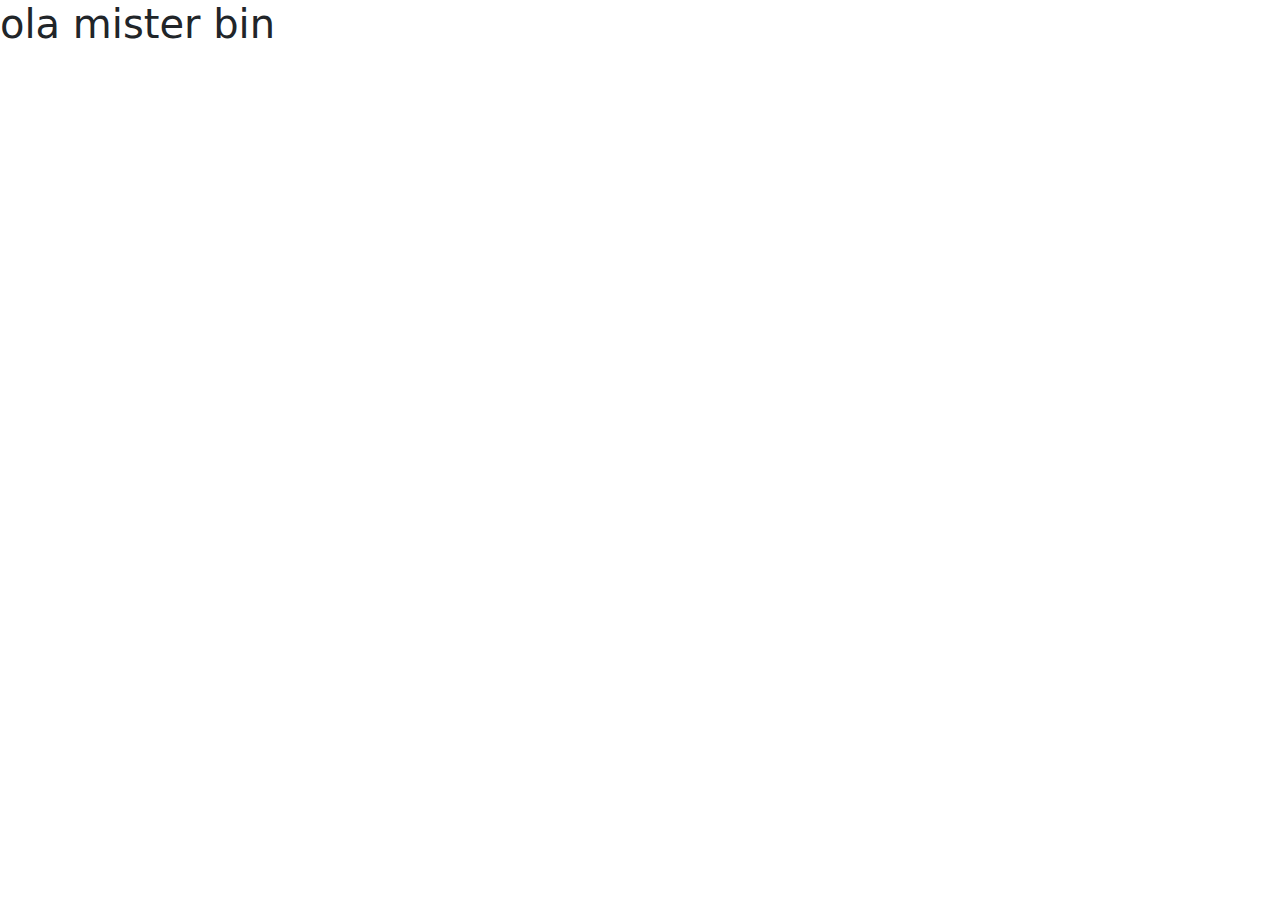
<file: Mastermind/index.html>
<!DOCTYPE html>
<html lang="es">
<head>
    <meta charset="UTF-8">
    <meta name="viewport" content="width=device-width, initial-scale=1.0">
    <title>Todo HTML & CSS</title>
    <link href="https://cdn.jsdelivr.net/npm/bootstrap@5.3.3/dist/css/bootstrap.min.css" rel="stylesheet" integrity="sha384-QWTKZyjpPEjISv5WaRU9OFeRpok6YctnYmDr5pNlyT2bRjXh0JMhjY6hW+ALEwIH" crossorigin="anonymous">
</head>
<body>
    <h1>ola mister bin</h1>

    <script src="https://cdn.jsdelivr.net/npm/bootstrap@5.3.3/dist/js/bootstrap.bundle.min.js" integrity="sha384-YvpcrYf0tY3lHB60NNkmXc5s9fDVZLESaAA55NDzOxhy9GkcIdslK1eN7N6jIeHz" crossorigin="anonymous"></script>
</body>
</html>
</file>
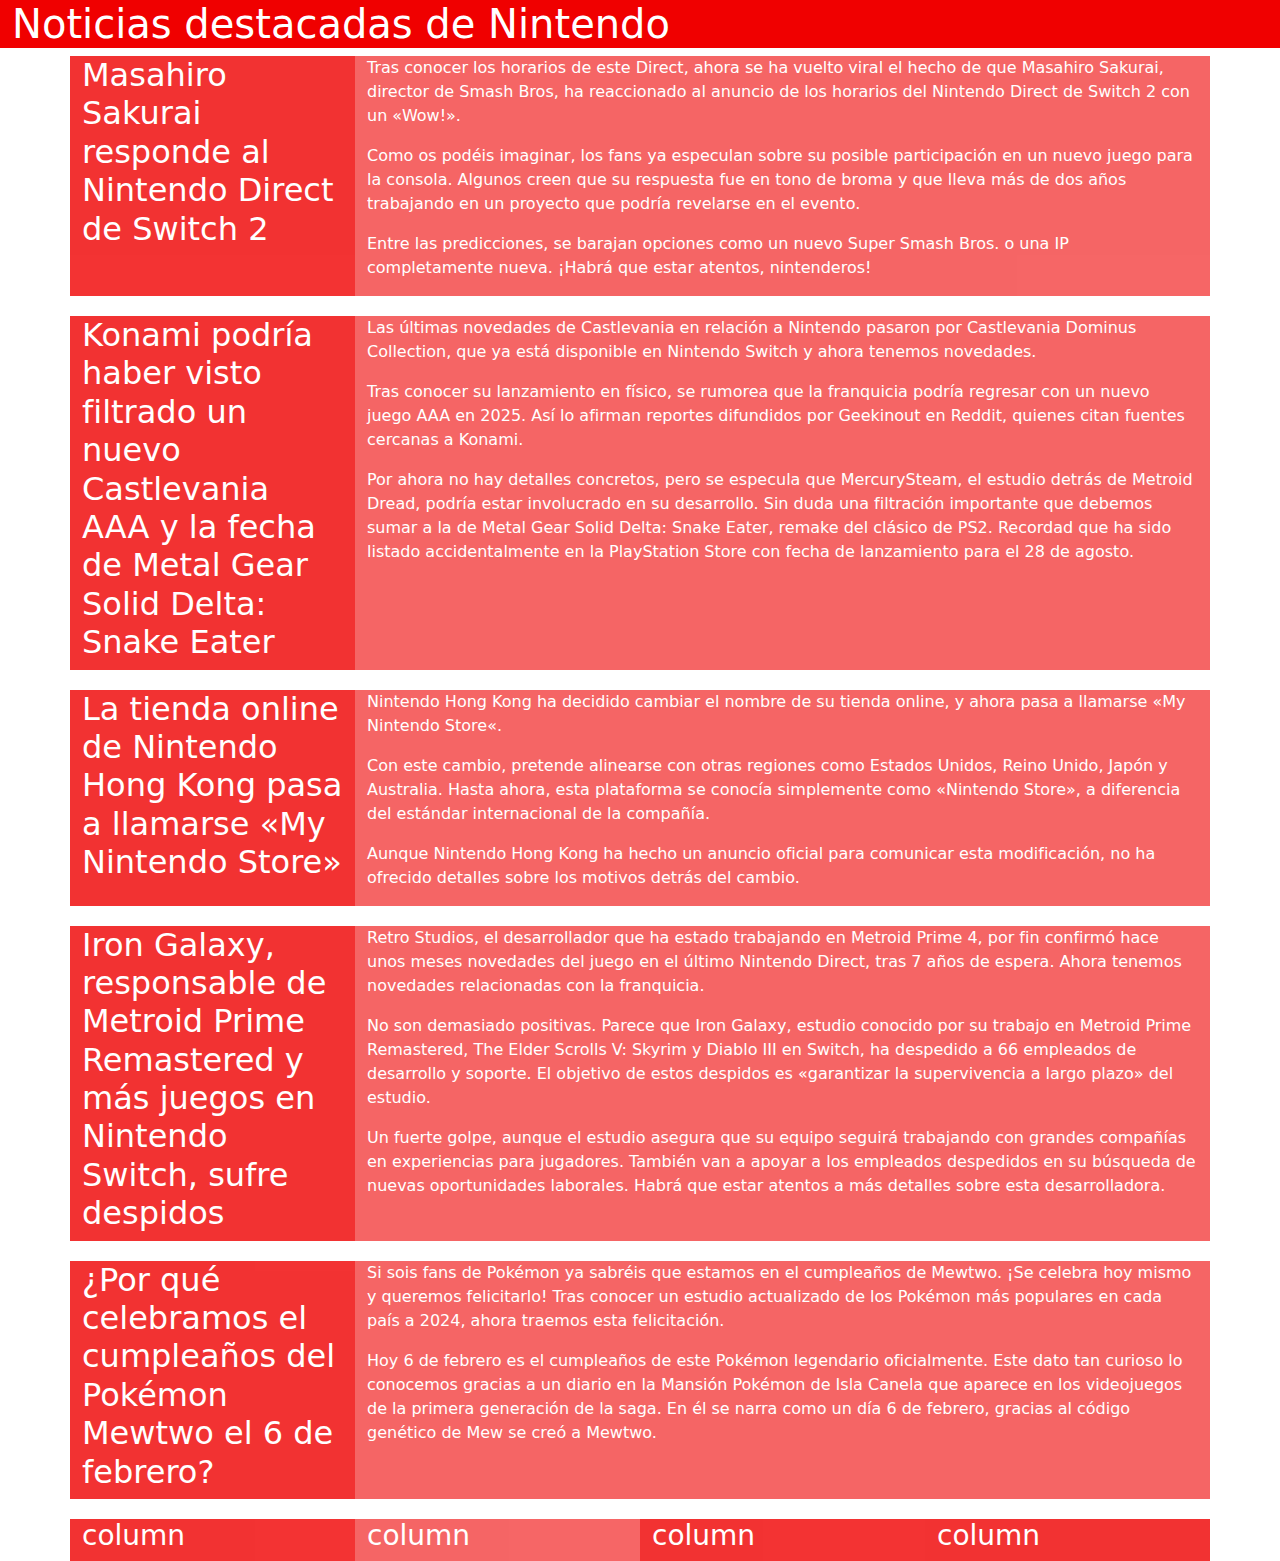
<file: proyectoParalelo/index.html>
<!DOCTYPE html>
<html lang="es">
<head>
    <meta charset="UTF-8">
    <meta name="viewport" content="width=device-width, initial-scale=1.0">
    <title>Proyecto en Paralelo</title>
    <link rel="stylesheet" href="./css/BootStrapCss/bootstrap.min.css">
    <link rel="stylesheet" href="./css/estilos.css">
</head>
<body>
    <header class="container-fluid color-red">
        <h1>Noticias destacadas de Nintendo</h1>
    </header>
    <main>
        <!--Noticias Destacadas-->
        <section class="container">
            <article class="row">
                <div class="col-sm-3 color-red80">
                    <h2>Masahiro Sakurai responde al Nintendo Direct de Switch 2</h2>
                </div>
                <div class="col-sm color-red60">
                    <p>Tras conocer los horarios de este Direct, ahora se ha vuelto viral el hecho de que Masahiro Sakurai, director de Smash Bros, ha reaccionado al anuncio de los horarios del Nintendo Direct de Switch 2 con un «Wow!».</p>
                    <p>Como os podéis imaginar, los fans ya especulan sobre su posible participación en un nuevo juego para la consola. Algunos creen que su respuesta fue en tono de broma y que lleva más de dos años trabajando en un proyecto que podría revelarse en el evento.</p>
                    <p>Entre las predicciones, se barajan opciones como un nuevo Super Smash Bros. o una IP completamente nueva. ¡Habrá que estar atentos, nintenderos!</p>
                </div>
            </article>
            <article class="row margintop20">
                <div class="col-sm-3 color-red80">
                    <h2>Konami podría haber visto filtrado un nuevo Castlevania AAA y la fecha de Metal Gear Solid Delta: Snake Eater</h2>
                </div>
                <div class="col-sm color-red60">
                    <p>Las últimas novedades de Castlevania en relación a Nintendo pasaron por Castlevania Dominus Collection, que ya está disponible en Nintendo Switch y ahora tenemos novedades.</p>
                    <p>Tras conocer su lanzamiento en físico, se rumorea que la franquicia podría regresar con un nuevo juego AAA en 2025. Así lo afirman reportes difundidos por Geekinout en Reddit, quienes citan fuentes cercanas a Konami.</p>
                    <p>Por ahora no hay detalles concretos, pero se especula que MercurySteam, el estudio detrás de Metroid Dread, podría estar involucrado en su desarrollo. Sin duda una filtración importante que debemos sumar a la de Metal Gear Solid Delta: Snake Eater, remake del clásico de PS2. Recordad que ha sido listado accidentalmente en la PlayStation Store con fecha de lanzamiento para el 28 de agosto.</p>
                </div>
            </article>
            <article class="row margintop20">
                <div class="col-sm-3 color-red80">
                    <h2>La tienda online de Nintendo Hong Kong pasa a llamarse «My Nintendo Store»</h2>
                </div>
                <div class="col-sm color-red60">
                    <p>Nintendo Hong Kong ha decidido cambiar el nombre de su tienda online, y ahora pasa a llamarse «My Nintendo Store«.</p>
                    <p>Con este cambio, pretende alinearse con otras regiones como Estados Unidos, Reino Unido, Japón y Australia.  Hasta ahora, esta plataforma se conocía simplemente como «Nintendo Store», a diferencia del estándar internacional de la compañía.</p>
                    <p>Aunque Nintendo Hong Kong ha hecho un anuncio oficial para comunicar esta modificación, no ha ofrecido detalles sobre los motivos detrás del cambio.</p>
                </div>
            </article>
            <article class="row margintop20">
                <div class="col-sm-3 color-red80">
                    <h2>Iron Galaxy, responsable de Metroid Prime Remastered y más juegos en Nintendo Switch, sufre despidos</h2>
                </div>
                <div class="col-sm color-red60">
                    <p>Retro Studios, el desarrollador que ha estado trabajando en Metroid Prime 4, por fin confirmó hace unos meses novedades del juego en el último Nintendo Direct, tras 7 años de espera. Ahora tenemos novedades relacionadas con la franquicia.</p>
                    <p>No son demasiado positivas. Parece que Iron Galaxy, estudio conocido por su trabajo en Metroid Prime Remastered, The Elder Scrolls V: Skyrim y Diablo III en Switch, ha despedido a 66 empleados de desarrollo y soporte. El objetivo de estos despidos es «garantizar la supervivencia a largo plazo» del estudio.</p>
                    <p>Un fuerte golpe, aunque el estudio asegura que su equipo seguirá trabajando con grandes compañías en experiencias para jugadores. También van a apoyar a los empleados despedidos en su búsqueda de nuevas oportunidades laborales. Habrá que estar atentos a más detalles sobre esta desarrolladora.</p>
                </div>
            </article>
            <article class="row margintop20">
                <div class="col-sm-3 color-red80">
                    <h2>¿Por qué celebramos el cumpleaños del Pokémon Mewtwo el 6 de febrero?</h2>
                </div>
                <div class="col-sm color-red60">
                    <p>Si sois fans de Pokémon ya sabréis que estamos en el cumpleaños de Mewtwo. ¡Se celebra hoy mismo y queremos felicitarlo! Tras conocer un estudio actualizado de los Pokémon más populares en cada país a 2024, ahora traemos esta felicitación.</p>
                    <p>Hoy 6 de febrero es el cumpleaños de este Pokémon legendario oficialmente. Este dato tan curioso lo conocemos gracias a un diario en la Mansión Pokémon de Isla Canela que aparece en los videojuegos de la primera generación de la saga. En él se narra como un día 6 de febrero, gracias al código genético de Mew se creó a Mewtwo.</p>
                </div>
            </article>
        </section>
        <!--Noticias Destacadas-->
        <!--Row Colums-->
        <section class="container margintop20">
            <article class="row row-cols-1 row-cols-sm-2 row-cols-md-3 row-cols-lg-4">
                <div class="col color-red80">
                    <h3>column</h3>
                </div>
                <div class="col color-red60">
                    <h3>column</h3>
                </div>
                <div class="col color-red80">
                    <h3>column</h3>
                </div>
                <div class="col color-red80">
                    <h3>column</h3>
                </div>
            </article>
        </section>
    </main>
    <script src="./js/BootStrapJs/bootstrap.bundle.min.js"></script>
</body>
</html>
</file>
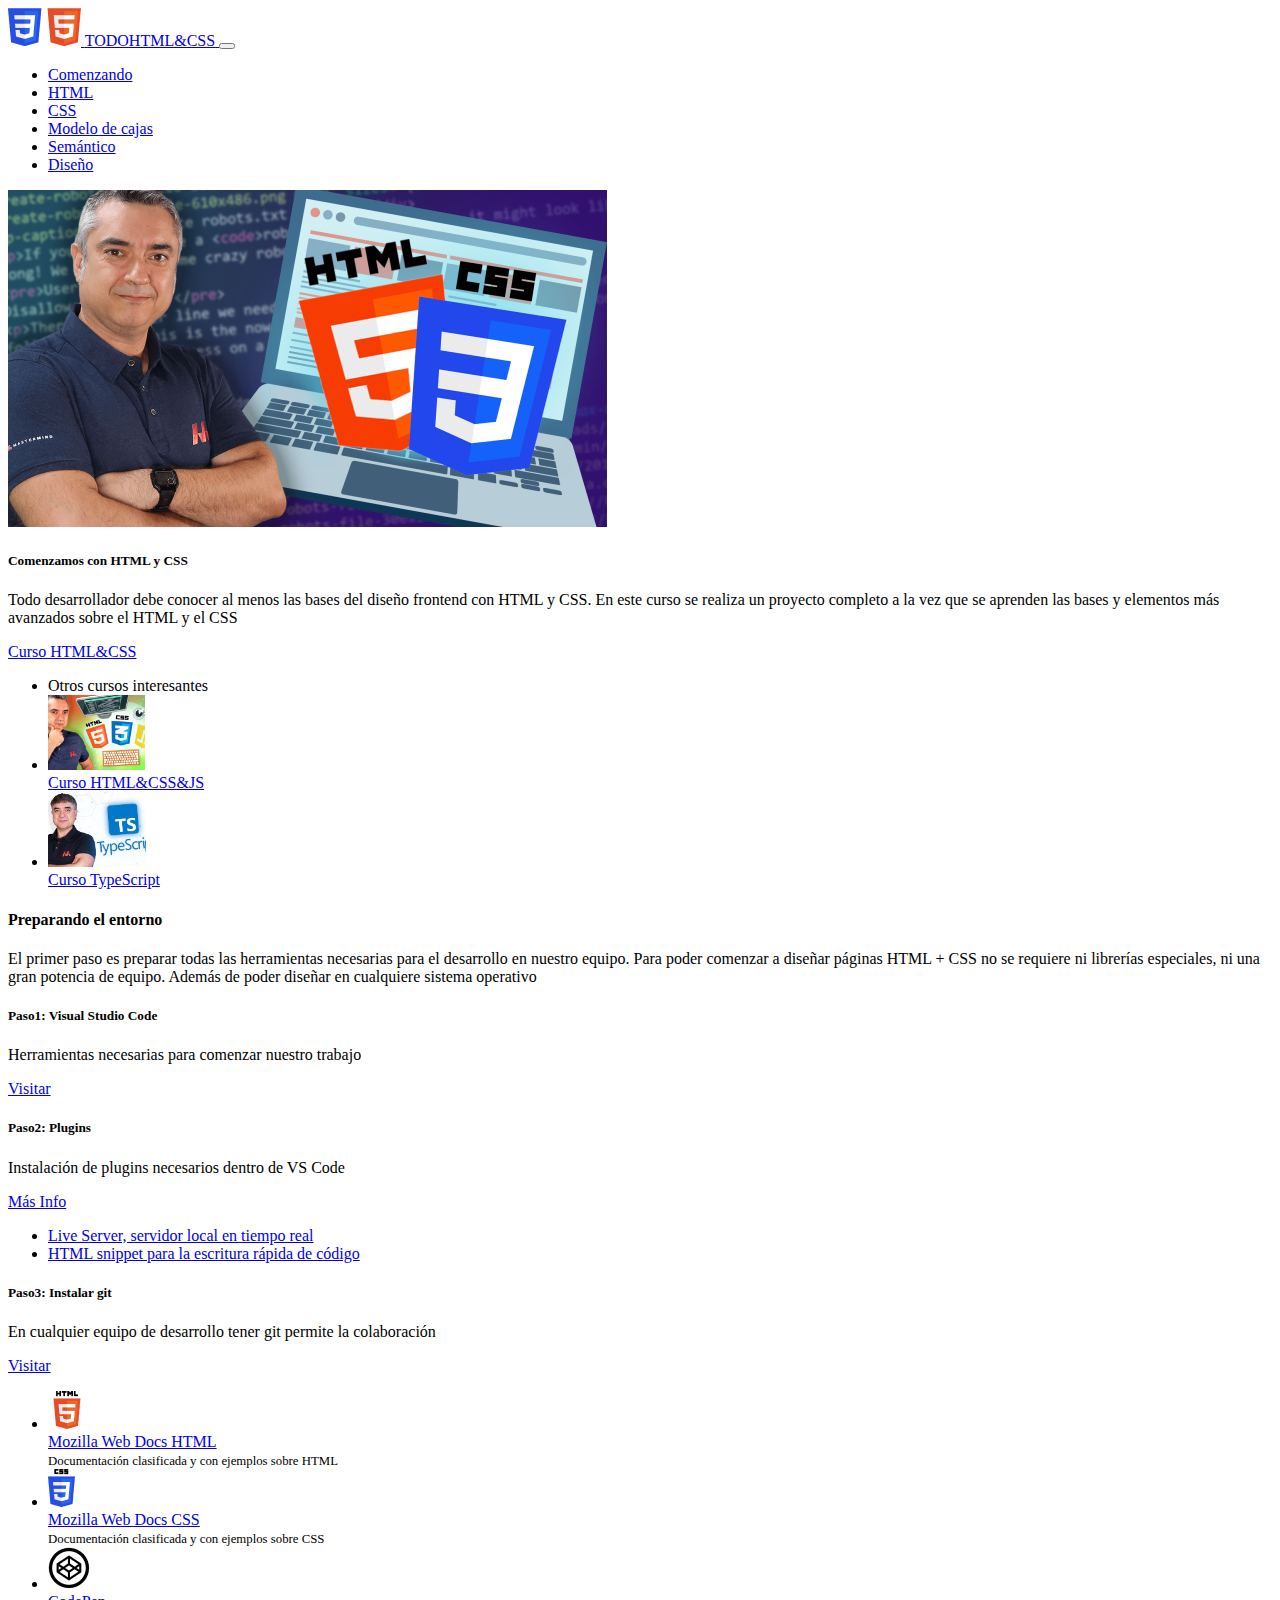
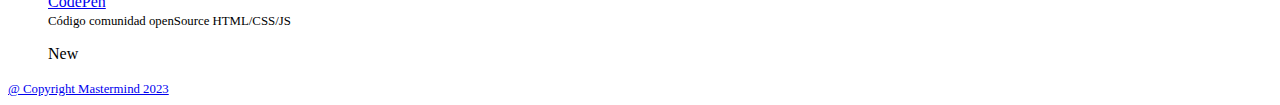
<file: todoHTMLCSS/index.html>
<!DOCTYPE html>
<html lang="es">
<head>
    <meta charset="UTF-8">
    <meta name="viewport" content="width=device-width, initial-scale=1.0">
    <title>Todo HTML&CSS</title>
    <link href="https://cdn.jsdelivr.net/npm/bootstrap@5.3.0/dist/css/bootstrap.min.css" rel="stylesheet" integrity="sha384-9ndCyUaIbzAi2FUVXJi0CjmCapSmO7SnpJef0486qhLnuZ2cdeRhO02iuK6FUUVM" crossorigin="anonymous">
    <link rel="stylesheet" href="./css/estilos.css">
</head>
<body class="bg-secondary-subtle">
    <nav class="navbar bg-dark navbar-expand-lg" data-bs-theme="dark">
        <div class="container-fluid">
          <a class="navbar-brand p-0" href="index.html">
            <img src="./img/logo_web.png" alt="LOGO HTML&CSS"> <span class="align-middle">TODOHTML&CSS</span>
          </a>
          <button class="navbar-toggler" type="button" data-bs-toggle="collapse" data-bs-target="#navbarNav" aria-controls="navbarNav" aria-expanded="false" aria-label="Toggle navigation">
            <span class="navbar-toggler-icon"></span>
          </button>
          <div class="collapse navbar-collapse" id="navbarNav">
            <ul class="navbar-nav">
              <li class="nav-item">
                <a class="nav-link active" aria-current="page" href="#">Comenzando</a>
              </li>
              <li class="nav-item">
                <a class="nav-link" href="#">HTML</a>
              </li>
              <li class="nav-item">
                <a class="nav-link" href="#">CSS</a>
              </li>
              <li class="nav-item">
                <a class="nav-link" href="#">Modelo de cajas</a>
              </li>
              <li class="nav-item">
                <a class="nav-link" href="#">Semántico</a>
              </li>
              <li class="nav-item">
                <a class="nav-link" href="#">Diseño</a>
              </li>
            </ul>
          </div>
        </div>
    </nav>
    <main class="container mt-3">
        <div class="row">
            <!--COLUMNA CURSO-->
            <div class="col">
                <div class="card">
                    <img src="./img/miniaturaCurso.png" class="card-img-top" alt="Curso HTML_CSS">
                    <div class="card-body">
                      <h5 class="card-title">Comenzamos con HTML y CSS</h5>
                      <p class="card-text">Todo desarrollador debe conocer al menos las bases del diseño frontend con HTML y CSS. En este curso se realiza un proyecto completo a la vez que se aprenden las bases y elementos más avanzados sobre el HTML y el CSS</p>
                      <a href="https://www.mastermind.ac/courses/take/crea-paginas-web-con-html-css/lessons/37566441-comenzamos" class="btn btn-danger">Curso HTML&CSS</a>
                    </div>
                    <ul class="list-group list-group-flush">
                      <li class="list-group-item text-bg-dark">Otros cursos interesantes</li>
                      <li class="list-group-item p-0">
                        <div class="row">
                            <div class="col-auto">
                                <img src="./img/js_miniatura.png" alt="Miniatura JS" height="75px">
                            </div>
                            <div class="col align-self-center">
                                <a href="https://www.mastermind.ac/courses/take/frontend-con-html-css-y-js/lessons/38864505-bienvenido-a-frontend-con-html-css-y-js">Curso HTML&CSS&JS</a>
                            </div>
                        </div>
                      </li>
                      <li class="list-group-item p-0">
                        <div class="row">
                            <div class="col-auto">
                                <img src="./img/ts_miniatura.jpg" alt="Miniatura JS" height="75px">
                            </div>
                            <div class="col align-self-center">
                                <a href="https://www.mastermind.ac/courses/take/fundamentos-de-typescript/lessons/42111672-presentacion-del-curso">Curso TypeScript</a>
                            </div>
                        </div>
                      </li>
                    </ul>
                </div>
            </div>
            <!--COLUMNA CURSO-->
            <!--COLUMNA ENTORNO-->
            <div class="col  bg-body">
                <h4>Preparando el entorno</h4>
                <p>El primer paso es preparar todas las herramientas necesarias para el desarrollo en nuestro equipo. Para poder comenzar a diseñar páginas HTML + CSS <span class="fw-bold">no se requiere ni librerías especiales</span>, ni una gran potencia de equipo. Además de poder diseñar en cualquiere sistema operativo</p>
                <h5>Paso1: Visual Studio Code</h5>
                <p>Herramientas necesarias para comenzar nuestro trabajo</p>
                <a class="btn btn-primary" href="https://code.visualstudio.com/" role="button">Visitar</a>
                <h5>Paso2: Plugins</h5>
                <p>Instalación de plugins necesarios dentro de VS Code</p>
                <a href="#collapseExample" class="btn btn-danger" data-bs-toggle="collapse" role="button" aria-expanded="false" aria-controls="collapseExample">Más Info</a>
                <div class="collapse my-1" id="collapseExample">
                    <div class="card card-body">
                      <ul>
                        <li><a href="https://marketplace.visualstudio.com/items?itemName=ritwickdey.LiveServer">Live Server, servidor local en tiempo real</a></li>
                        <li><a href="https://marketplace.visualstudio.com/items?itemName=abusaidm.html-snippets">HTML snippet para la escritura rápida de código</a></li>
                      </ul>
                    </div>
                </div>
                <h5>Paso3: Instalar git</h5>
                <p>En cualquier equipo de desarrollo tener git permite la colaboración</p>
                <a href="https://git-scm.com/" class="btn btn-primary">Visitar</a>
            </div>
            <!--COLUMNA ENTORNO-->
            <!--COLUMNA DOCUMENTACION-->
            <div class="col">
                <div class="card">
                    <ul class="list-group list-group-flush">
                      <li class="list-group-item">
                        <div class="row">
                            <div class="col-2 align-self-center"><img src="./img/logo01.png" alt="Logo HTML5"> </div>
                            <div class="col-10">
                                <div class="row fw-semibold"><a href="https://developer.mozilla.org/es/docs/Web/HTML" class="p-0 link-underline link-underline-opacity-25 stretched-link">Mozilla Web Docs HTML</a></div>
                                <div class="row"><small class="p-0 muyPequenyo text-body-secondary">Documentación clasificada y con ejemplos sobre HTML</small></div>
                            </div>
                        </div>
                      </li>
                      <li class="list-group-item">
                        <div class="row">
                            <div class="col-2 align-self-center ps-3"><img src="./img/logo02.png" alt="Logo HTML5"> </div>
                            <div class="col-10">
                                <div class="row fw-semibold"><a href="https://developer.mozilla.org/es/docs/Web/CSS" class="p-0 link-underline link-underline-opacity-25 stretched-link">Mozilla Web Docs CSS</a></div>
                                <div class="row"><small class="p-0 muyPequenyo text-body-secondary">Documentación clasificada y con ejemplos sobre CSS</small></div>
                            </div>
                        </div>
                      </li>
                      <li class="list-group-item">
                        <div class="row">
                            <div class="col-2 align-self-center"><img src="./img/logo03.png" alt="Logo HTML5"> </div>
                            <div class="col-auto">
                                <div class="row fw-semibold"><a href="https://codepen.io/" class="p-0 link-underline link-underline-opacity-25 stretched-link">CodePen</a></div>
                                <div class="row"><small class="p-0 muyPequenyo text-body-secondary">Código comunidad openSource HTML/CSS/JS</small></div>
                            </div>
                            <div class="col-auto align-self-center">
                                <p class="badge bg-danger m-0">New</p>
                            </div>
                        </div>
                      </li>
                    </ul>
                  </div>
            </div>
            <!--COLUMNA DOCUMENTACION-->
        </div>
    </main>
    <footer class="navbar fixed-bottom bg-dark" data-bs-theme="dark">
        <div class="container-fluid">
          <a class="navbar-brand" href="mind.ac/inicio"><small class="p-0 muyPequenyo text-body-secondary">@ Copyright Mastermind 2023</small></a>
        </div>
    </footer>
    <script src="https://cdn.jsdelivr.net/npm/bootstrap@5.3.0/dist/js/bootstrap.bundle.min.js" integrity="sha384-geWF76RCwLtnZ8qwWowPQNguL3RmwHVBC9FhGdlKrxdiJJigb/j/68SIy3Te4Bkz" crossorigin="anonymous"></script>    
</body>
</html>
</file>
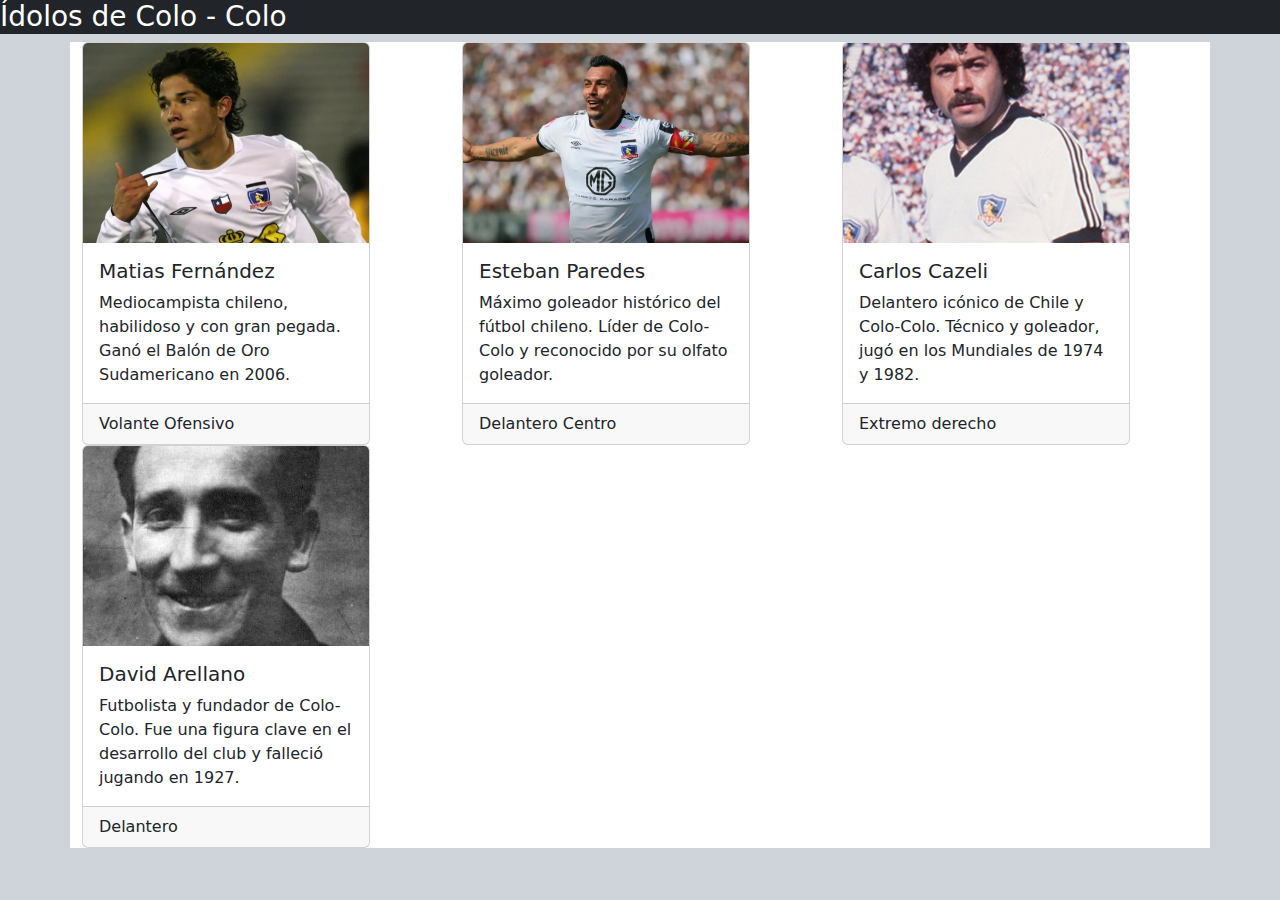
<file: proyectoParalelo/card.html>
<!DOCTYPE html>
<html lang="es">
<head>
    <meta charset="UTF-8">
    <meta name="viewport" content="width=device-width, initial-scale=1.0">
    <title>ídolos de Colo - Colo</title>
    <link href="https://cdn.jsdelivr.net/npm/bootstrap@5.3.3/dist/css/bootstrap.min.css" rel="stylesheet" integrity="sha384-QWTKZyjpPEjISv5WaRU9OFeRpok6YctnYmDr5pNlyT2bRjXh0JMhjY6hW+ALEwIH" crossorigin="anonymous">
    <link rel="stylesheet" href="./css/estilos.css">
</head>
<body class="bg-dark-subtle">
    <nav class="content-fluid text-bg-dark">
        <h3>Ídolos de Colo - Colo</h3>
    </nav>
    <main class="container bg-body " >
        <div class="row">
            <div class="col">
                <div class="card h-100" style="width: 18rem;">
                    <img src="./img/matias-fernandez.png" class="card-img-top cover-fill" alt="...">
                    <div class="card-body">
                      <h5 class="card-title">Matias Fernández</h5>
                      <p class="card-text">Mediocampista chileno, habilidoso y con gran pegada. Ganó el Balón de Oro Sudamericano en 2006.</p>
                    </div>
                    <div class="card-footer">
                        Volante Ofensivo
                    </div>
                  </div>
            </div>
            <div class="col">
                <div class="card h-100" style="width: 18rem;">
                    <img src="./img/esteban-paredes.png" class="card-img-top cover-fill" alt="...">
                    <div class="card-body">
                      <h5 class="card-title">Esteban Paredes</h5>
                      <p class="card-text"> Máximo goleador histórico del fútbol chileno. Líder de Colo-Colo y reconocido por su olfato goleador.</p>
                    </div>
                    <div class="card-footer">
                        Delantero Centro
                    </div>
                  </div>
            </div>
            <div class="col">
                <div class="card h-100" style="width: 18rem;">
                    <img src="./img/carlos-caszely.jpg" class="card-img-top cover-fill" alt="...">
                    <div class="card-body">
                      <h5 class="card-title">Carlos Cazeli</h5>
                      <p class="card-text">Delantero icónico de Chile y Colo-Colo. Técnico y goleador, jugó en los Mundiales de 1974 y 1982.</p>
                    </div>
                    <div class="card-footer">
                        Extremo derecho
                    </div>
                  </div>
            </div>
            <div class="col">
                <div class="card h-100" style="width: 18rem;">
                    <img src="./img/david-arellano.PNG" class="card-img-top cover-fill" alt="...">
                    <div class="card-body">
                      <h5 class="card-title">David Arellano</h5>
                      <p class="card-text">Futbolista y fundador de Colo-Colo. Fue una figura clave en el desarrollo del club y falleció jugando en 1927.</p>
                    </div>
                    <div class="card-footer">
                        Delantero
                    </div>
                  </div>
            </div>
        </div>
    </main>
    <script src="https://cdn.jsdelivr.net/npm/bootstrap@5.3.3/dist/js/bootstrap.bundle.min.js" integrity="sha384-YvpcrYf0tY3lHB60NNkmXc5s9fDVZLESaAA55NDzOxhy9GkcIdslK1eN7N6jIeHz" crossorigin="anonymous"></script>
</body>
</html>
</file>
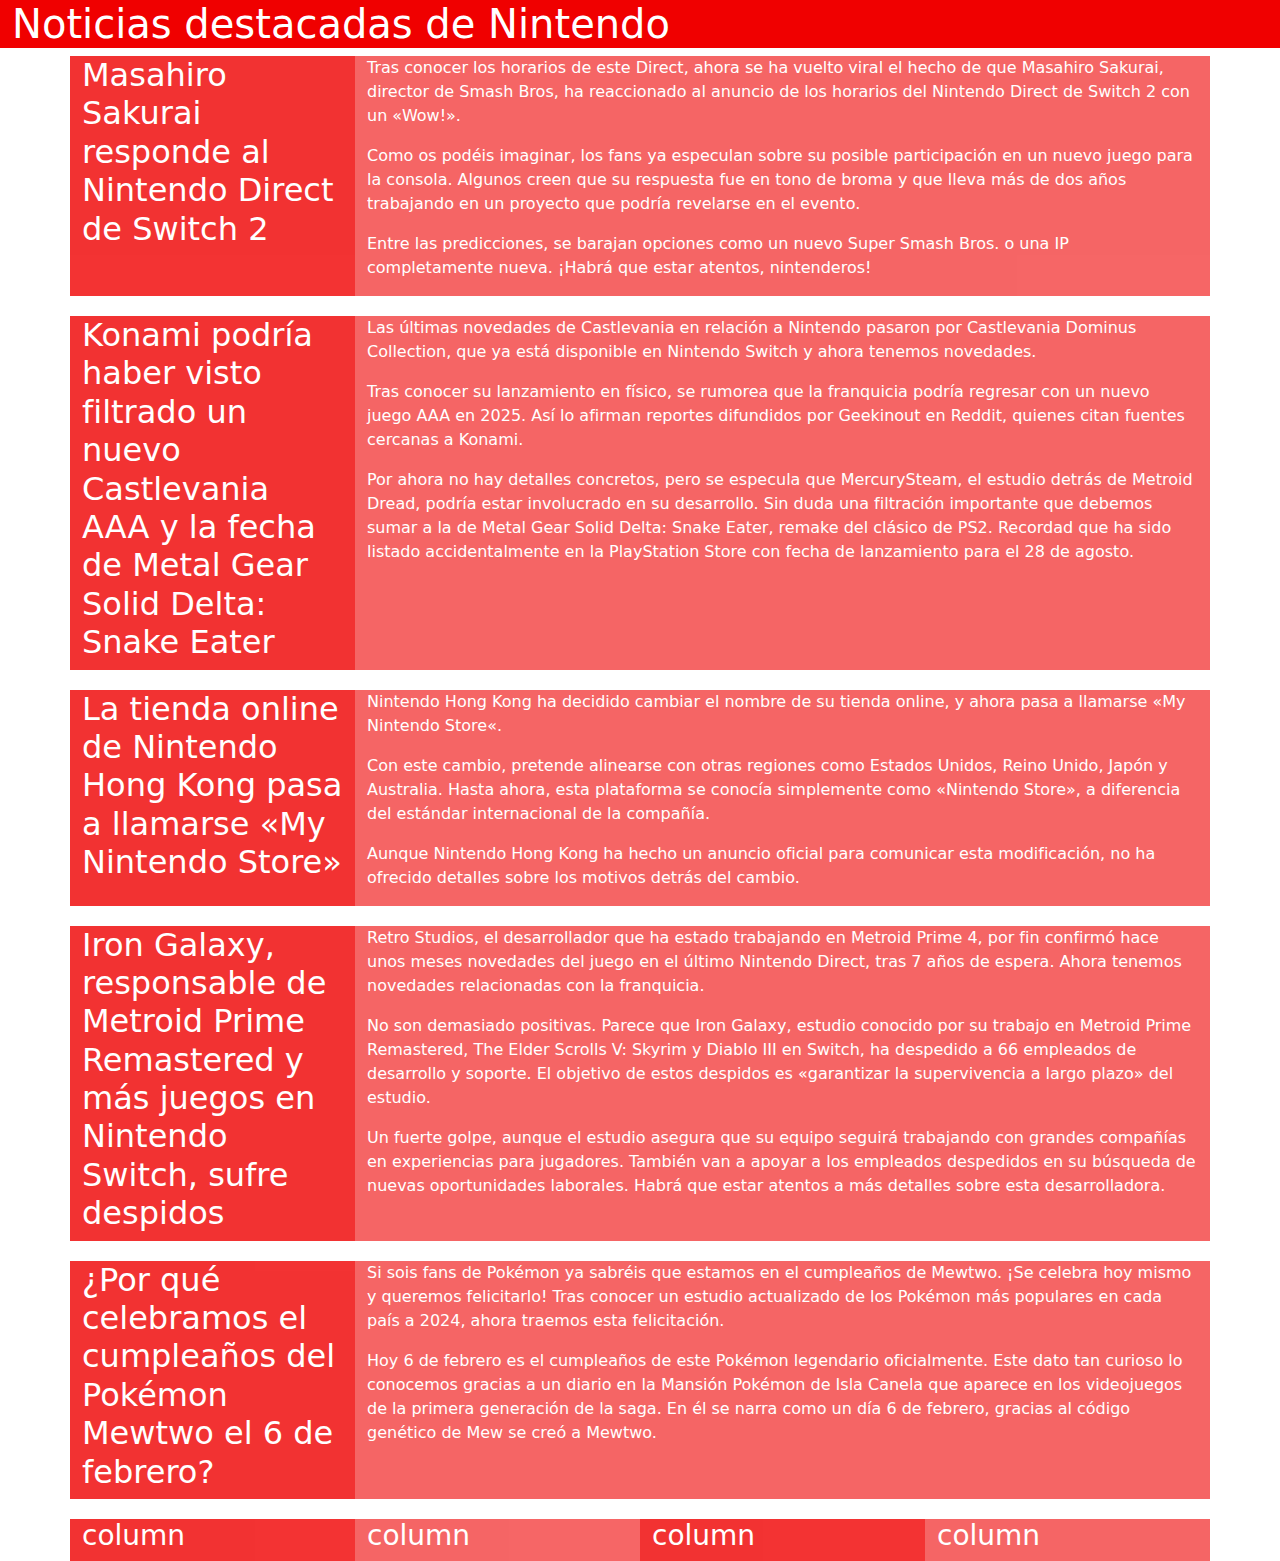
<file: proyectoParalelo/conatiner.html>
<!DOCTYPE html>
<html lang="es">
<head>
    <meta charset="UTF-8">
    <meta name="viewport" content="width=device-width, initial-scale=1.0">
    <title>Proyecto en Paralelo</title>
    <link rel="stylesheet" href="./css/BootStrapCss/bootstrap.min.css">
    <link rel="stylesheet" href="./css/estilos.css">
</head>
<body>
    <header class="container-fluid color-red">
        <h1>Noticias destacadas de Nintendo</h1>
    </header>
    <main>
        <!--Noticias Destacadas-->
        <section class="container">
            <article class="row">
                <div class="col-sm-3 color-red80">
                    <h2>Masahiro Sakurai responde al Nintendo Direct de Switch 2</h2>
                </div>
                <div class="col-sm color-red60">
                    <p>Tras conocer los horarios de este Direct, ahora se ha vuelto viral el hecho de que Masahiro Sakurai, director de Smash Bros, ha reaccionado al anuncio de los horarios del Nintendo Direct de Switch 2 con un «Wow!».</p>
                    <p>Como os podéis imaginar, los fans ya especulan sobre su posible participación en un nuevo juego para la consola. Algunos creen que su respuesta fue en tono de broma y que lleva más de dos años trabajando en un proyecto que podría revelarse en el evento.</p>
                    <p>Entre las predicciones, se barajan opciones como un nuevo Super Smash Bros. o una IP completamente nueva. ¡Habrá que estar atentos, nintenderos!</p>
                </div>
            </article>
            <article class="row margintop20">
                <div class="col-sm-3 color-red80">
                    <h2>Konami podría haber visto filtrado un nuevo Castlevania AAA y la fecha de Metal Gear Solid Delta: Snake Eater</h2>
                </div>
                <div class="col-sm color-red60">
                    <p>Las últimas novedades de Castlevania en relación a Nintendo pasaron por Castlevania Dominus Collection, que ya está disponible en Nintendo Switch y ahora tenemos novedades.</p>
                    <p>Tras conocer su lanzamiento en físico, se rumorea que la franquicia podría regresar con un nuevo juego AAA en 2025. Así lo afirman reportes difundidos por Geekinout en Reddit, quienes citan fuentes cercanas a Konami.</p>
                    <p>Por ahora no hay detalles concretos, pero se especula que MercurySteam, el estudio detrás de Metroid Dread, podría estar involucrado en su desarrollo. Sin duda una filtración importante que debemos sumar a la de Metal Gear Solid Delta: Snake Eater, remake del clásico de PS2. Recordad que ha sido listado accidentalmente en la PlayStation Store con fecha de lanzamiento para el 28 de agosto.</p>
                </div>
            </article>
            <article class="row margintop20">
                <div class="col-sm-3 color-red80">
                    <h2>La tienda online de Nintendo Hong Kong pasa a llamarse «My Nintendo Store»</h2>
                </div>
                <div class="col-sm color-red60">
                    <p>Nintendo Hong Kong ha decidido cambiar el nombre de su tienda online, y ahora pasa a llamarse «My Nintendo Store«.</p>
                    <p>Con este cambio, pretende alinearse con otras regiones como Estados Unidos, Reino Unido, Japón y Australia.  Hasta ahora, esta plataforma se conocía simplemente como «Nintendo Store», a diferencia del estándar internacional de la compañía.</p>
                    <p>Aunque Nintendo Hong Kong ha hecho un anuncio oficial para comunicar esta modificación, no ha ofrecido detalles sobre los motivos detrás del cambio.</p>
                </div>
            </article>
            <article class="row margintop20">
                <div class="col-sm-3 color-red80">
                    <h2>Iron Galaxy, responsable de Metroid Prime Remastered y más juegos en Nintendo Switch, sufre despidos</h2>
                </div>
                <div class="col-sm color-red60">
                    <p>Retro Studios, el desarrollador que ha estado trabajando en Metroid Prime 4, por fin confirmó hace unos meses novedades del juego en el último Nintendo Direct, tras 7 años de espera. Ahora tenemos novedades relacionadas con la franquicia.</p>
                    <p>No son demasiado positivas. Parece que Iron Galaxy, estudio conocido por su trabajo en Metroid Prime Remastered, The Elder Scrolls V: Skyrim y Diablo III en Switch, ha despedido a 66 empleados de desarrollo y soporte. El objetivo de estos despidos es «garantizar la supervivencia a largo plazo» del estudio.</p>
                    <p>Un fuerte golpe, aunque el estudio asegura que su equipo seguirá trabajando con grandes compañías en experiencias para jugadores. También van a apoyar a los empleados despedidos en su búsqueda de nuevas oportunidades laborales. Habrá que estar atentos a más detalles sobre esta desarrolladora.</p>
                </div>
            </article>
            <article class="row margintop20">
                <div class="col-sm-3 color-red80">
                    <h2>¿Por qué celebramos el cumpleaños del Pokémon Mewtwo el 6 de febrero?</h2>
                </div>
                <div class="col-sm color-red60">
                    <p>Si sois fans de Pokémon ya sabréis que estamos en el cumpleaños de Mewtwo. ¡Se celebra hoy mismo y queremos felicitarlo! Tras conocer un estudio actualizado de los Pokémon más populares en cada país a 2024, ahora traemos esta felicitación.</p>
                    <p>Hoy 6 de febrero es el cumpleaños de este Pokémon legendario oficialmente. Este dato tan curioso lo conocemos gracias a un diario en la Mansión Pokémon de Isla Canela que aparece en los videojuegos de la primera generación de la saga. En él se narra como un día 6 de febrero, gracias al código genético de Mew se creó a Mewtwo.</p>
                </div>
            </article>
        </section>
        <!--Noticias Destacadas-->
        <!--Row Colums-->
        <section class="container margintop20">
            <article class="row row-cols-1 row-cols-sm-2 row-cols-md-3 row-cols-lg-4">
                <div class="col color-red80">
                    <h3>column</h3>
                </div>
                <div class="col color-red60">
                    <h3>column</h3>
                </div>
                <div class="col color-red80">
                    <h3>column</h3>
                </div>
                <div class="col color-red60">
                    <h3>column</h3>
                </div>
            </article>
        </section>
    </main>
    <script src="./js/BootStrapJs/bootstrap.bundle.min.js"></script>
</body>
</html>
</file>
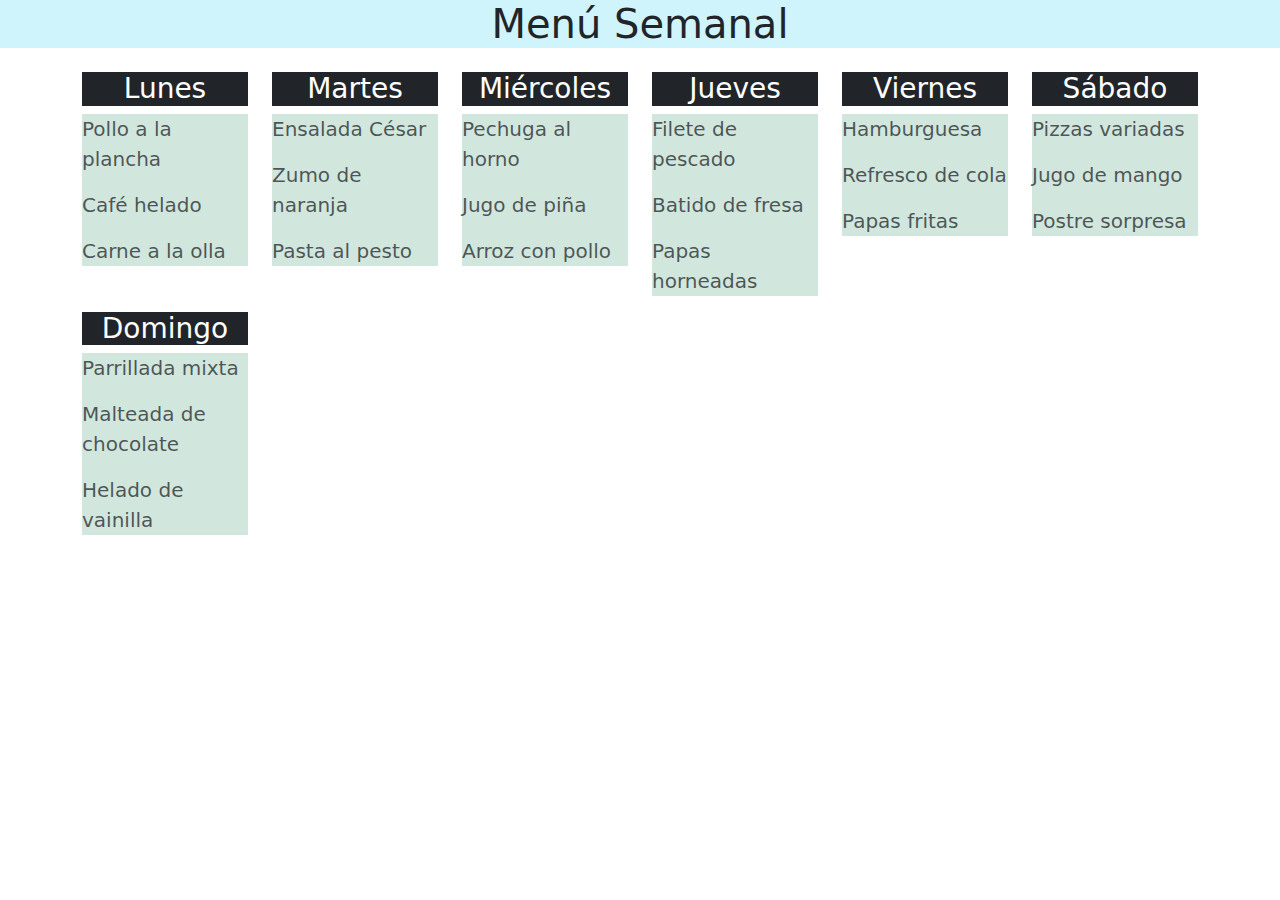
<file: proyectoParalelo/menu.html>
<!DOCTYPE html>
<html lang="es">
<head>
    <meta charset="UTF-8">
    <meta name="viewport" content="width=device-width, initial-scale=1.0">
    <title>Menu Semanal</title>
    <link rel="stylesheet" href="./css/BootStrapCss/bootstrap.min.css">
    <link rel="stylesheet" href="./css/estilos.css">
</head>
<body>
    <main>
        <header class="container-fluid bg-info-subtle">
            <h1 class="text-center">Menú Semanal</h1>
        </header>
        <section class="container my-4 ">
            <article class="row row-cols-1 row-cols-sm-1 row-cols-md-3 row-cols-lg-6">
                <div class="col">
                    <h2 class="text-bg-dark text-center fs-3">Lunes</h2>
                    <div class="bg-success-subtle text-body-secondary fs-5 fw-medium">
                        <p>Pollo a la plancha</p>
                        <p>Café helado</p>
                        <p>Carne a la olla</p>
                    </div>
                </div>
                <div class="col">
                    <h2 class="text-bg-dark text-center fs-3">Martes</h2>
                    <div class="bg-success-subtle text-body-secondary fs-5 fw-medium">
                        <p>Ensalada César</p>
                        <p>Zumo de naranja</p>
                        <p>Pasta al pesto</p>
                    </div>
                </div>
                <div class="col">
                    <h2 class="text-bg-dark text-center fs-3">Miércoles</h2>
                    <div class="bg-success-subtle text-body-secondary fs-5 fw-medium">
                        <p>Pechuga al horno</p>
                        <p>Jugo de piña</p>
                        <p>Arroz con pollo</p>
                    </div>
                </div>
                <div class="col">
                    <h2 class="text-bg-dark text-center fs-3">Jueves</h2>
                    <div class="bg-success-subtle text-body-secondary fs-5 fw-medium">
                        <p>Filete de pescado</p>
                        <p>Batido de fresa</p>
                        <p>Papas horneadas</p>
                    </div>
                </div>
                <div class="col">
                    <h2 class="text-bg-dark text-center fs-3">Viernes</h2>
                    <div class="bg-success-subtle text-body-secondary fs-5 fw-medium">
                        <p>Hamburguesa</p>
                        <p>Refresco de cola</p>
                        <p>Papas fritas</p>
                    </div>
                </div>
                <div class="col">
                    <h2 class="text-bg-dark text-center fs-3">Sábado</h2>
                    <div class="bg-success-subtle text-body-secondary fs-5 fw-medium">
                        <p>Pizzas variadas</p>
                        <p>Jugo de mango</p>
                        <p>Postre sorpresa</p>
                    </div>
                </div>
                <div class="col">
                    <h2 class="text-bg-dark text-center fs-3">Domingo</h2>
                    <div class="bg-success-subtle text-body-secondary fs-5 fw-medium">
                        <p>Parrillada mixta</p>
                        <p>Malteada de chocolate</p>
                        <p>Helado de vainilla</p>
                    </div>
                </div>
            </article>
        </section>
    </main>
    <script src="./js/BootStrapJs/bootstrap.bundle.min.js"></script>
</body>
</html>
</file>
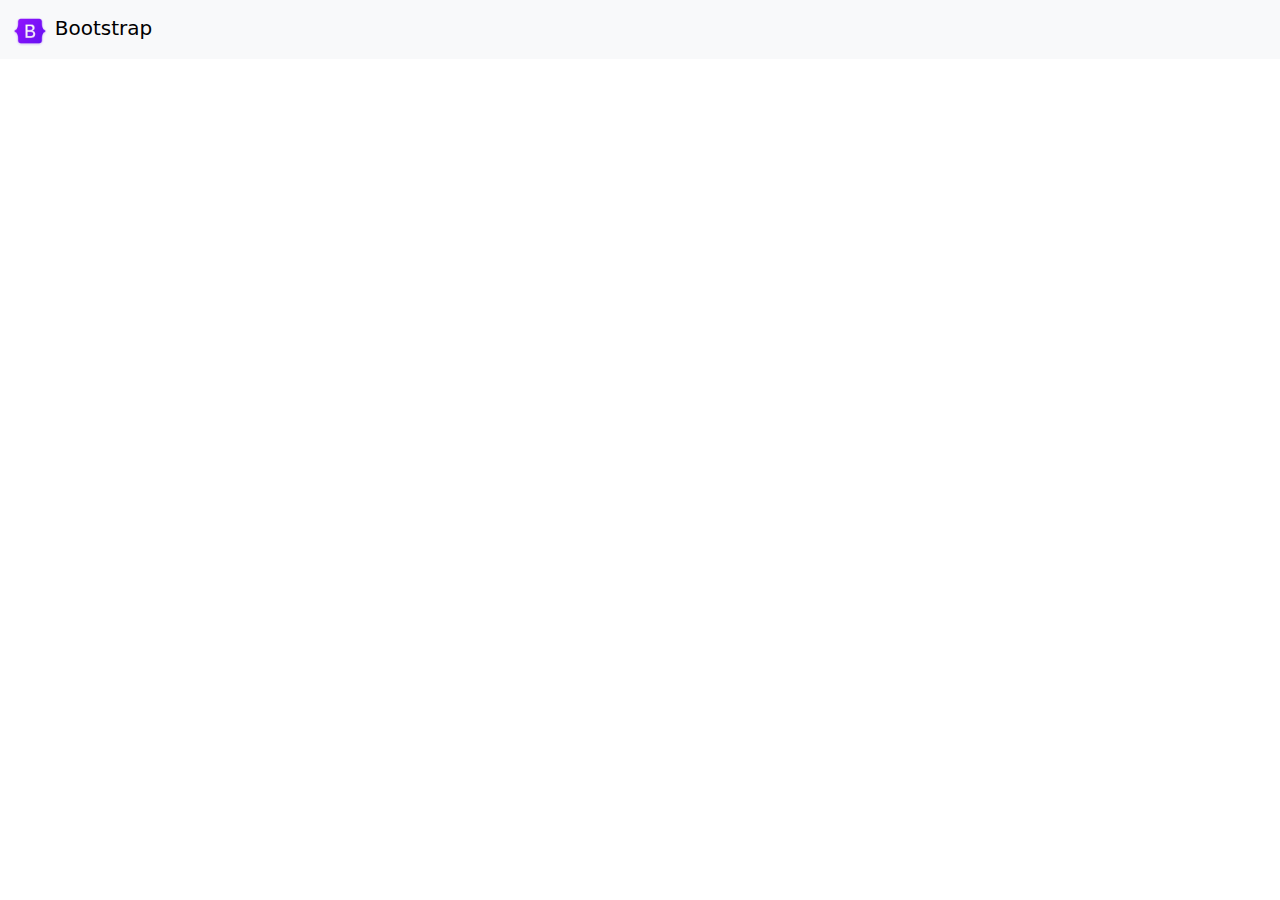
<file: proyectoParalelo/navbar.html>
<!DOCTYPE html>
<html lang="es">
<head>
    <meta charset="UTF-8">
    <meta name="viewport" content="width=device-width, initial-scale=1.0">
    <title>navbar</title>
    <link href="https://cdn.jsdelivr.net/npm/bootstrap@5.3.3/dist/css/bootstrap.min.css" rel="stylesheet" integrity="sha384-QWTKZyjpPEjISv5WaRU9OFeRpok6YctnYmDr5pNlyT2bRjXh0JMhjY6hW+ALEwIH" crossorigin="anonymous">
</head>
<body>
    <nav class="navbar bg-body-tertiary">
        <div class="container-fluid">
          <a class="navbar-brand" href="https://getbootstrap.com/">
            <img src="./img/bootstrap-logo-shadow.png" alt="Logo" height="30" class="d-inline-block align-text-top">
            Bootstrap
          </a>
        </div>
      </nav>
    <script src="https://cdn.jsdelivr.net/npm/bootstrap@5.3.3/dist/js/bootstrap.bundle.min.js" integrity="sha384-YvpcrYf0tY3lHB60NNkmXc5s9fDVZLESaAA55NDzOxhy9GkcIdslK1eN7N6jIeHz" crossorigin="anonymous"></script>
</body>
</html>
</file>
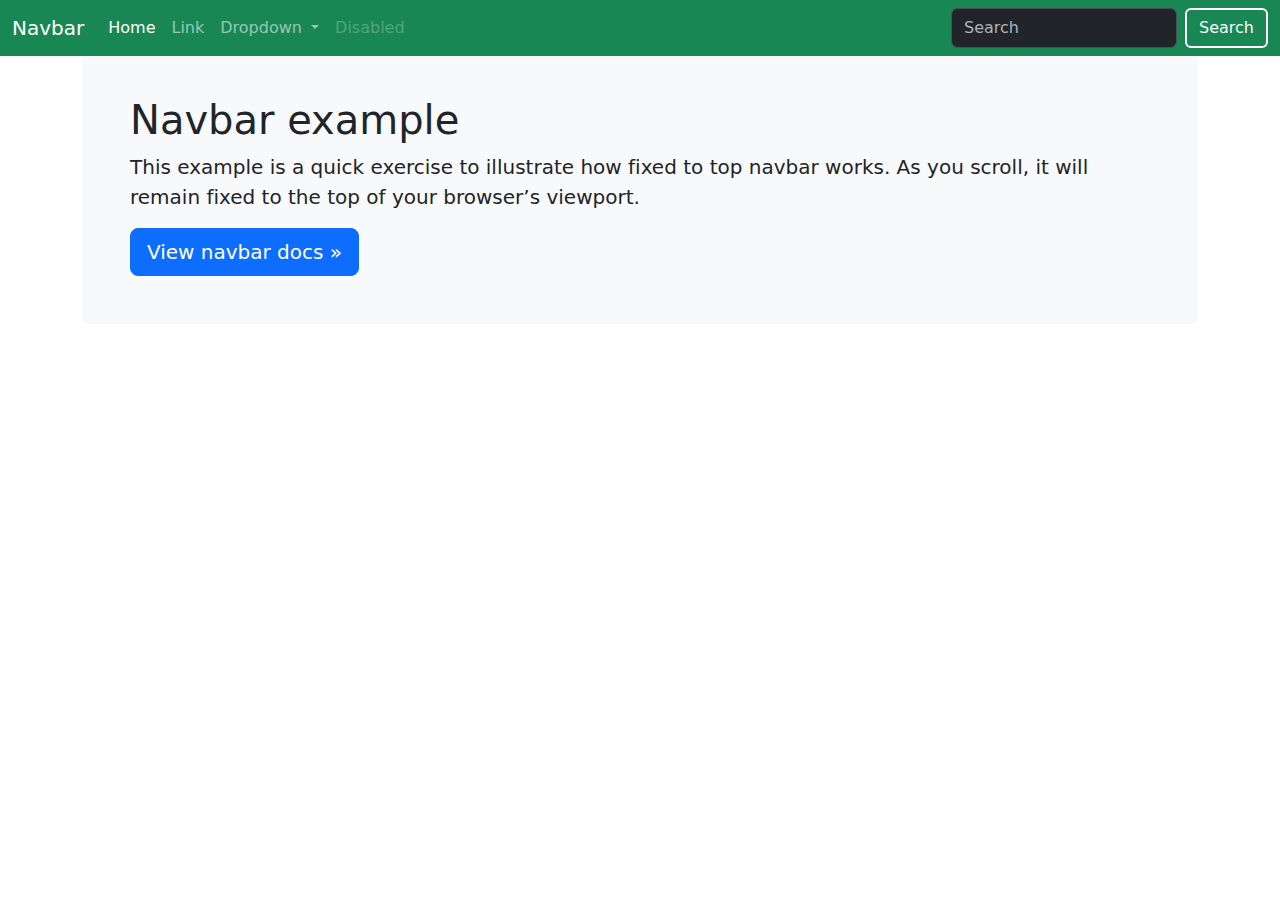
<file: proyectoParalelo/navbar2.html>
<!DOCTYPE html>
<html lang="es">
<head>
    <meta charset="UTF-8">
    <meta name="viewport" content="width=device-width, initial-scale=1.0">
    <title>navbar2</title>
    <link href="https://cdn.jsdelivr.net/npm/bootstrap@5.3.3/dist/css/bootstrap.min.css" rel="stylesheet" integrity="sha384-QWTKZyjpPEjISv5WaRU9OFeRpok6YctnYmDr5pNlyT2bRjXh0JMhjY6hW+ALEwIH" crossorigin="anonymous">
</head>
<body>
    <nav class="navbar navbar-expand-lg bg-success fixed-top" data-bs-theme="dark" >
        <div class="container-fluid">
          <a class="navbar-brand" href="#">Navbar</a>
          <button class="navbar-toggler" type="button" data-bs-toggle="collapse" data-bs-target="#navbarSupportedContent" aria-controls="navbarSupportedContent" aria-expanded="false" aria-label="Toggle navigation">
            <span class="navbar-toggler-icon"></span>
          </button>
          <div class="collapse navbar-collapse" id="navbarSupportedContent">
            <ul class="navbar-nav me-auto mb-2 mb-lg-0">
              <li class="nav-item">
                <a class="nav-link active" aria-current="page" href="#">Home</a>
              </li>
              <li class="nav-item">
                <a class="nav-link" href="#">Link</a>
              </li>
              <li class="nav-item dropdown">
                <a class="nav-link dropdown-toggle" href="#" role="button" data-bs-toggle="dropdown" aria-expanded="false">
                  Dropdown
                </a>
                <ul class="dropdown-menu">
                  <li><a class="dropdown-item" href="#">Action</a></li>
                  <li><a class="dropdown-item" href="#">Another action</a></li>
                  <li><hr class="dropdown-divider"></li>
                  <li><a class="dropdown-item" href="#">Something else here</a></li>
                </ul>
              </li>
              <li class="nav-item">
                <a class="nav-link disabled" aria-disabled="true">Disabled</a>
              </li>
            </ul>
            <form class="d-flex" role="search">
              <input class="form-control me-2" type="search" placeholder="Search" aria-label="Search">
              <button class="btn btn-outline-success text-light border border-2 border-white" type="submit">Search</button>
            </form>
          </div>
        </div>
      </nav>
      <main class="container mt-5">
        <div class="bg-body-tertiary p-5 rounded">
          <h1>Navbar example</h1>
          <p class="lead">This example is a quick exercise to illustrate how fixed to top navbar works. As you scroll, it will remain fixed to the top of your browser’s viewport.</p>
          <a class="btn btn-lg btn-primary" href="/docs/5.3/components/navbar/" role="button">View navbar docs »</a>
        </div>
      </main>
    <script src="https://cdn.jsdelivr.net/npm/bootstrap@5.3.3/dist/js/bootstrap.bundle.min.js" integrity="sha384-YvpcrYf0tY3lHB60NNkmXc5s9fDVZLESaAA55NDzOxhy9GkcIdslK1eN7N6jIeHz" crossorigin="anonymous"></script>
</body>
</html>
</file>
<file: proyectoParalelo/css/estilos.css>
.color-red{
    background-color: #f00000;
    color: white;
}
.color-red80{
    background-color: #f00000;
    color: white;
    opacity: 0.8;
}
.color-red60{
    background-color: #f00000;
    color: white;
    opacity: 0.6;
}
.margintop20{
    margin-top: 20px;
}
@media (max-width: 575px){
    .margintop20{
        margin-top: 0px;
    }
}
.cover-fill{
    width: 100%;
    height: 200px; /* Ajusta según lo necesites */
    object-fit: cover;
}
</file>
<file: todoHTMLCSS/css/estilos.css>
.muyPequenyo{
    font-size: .8em;
}
</file>
